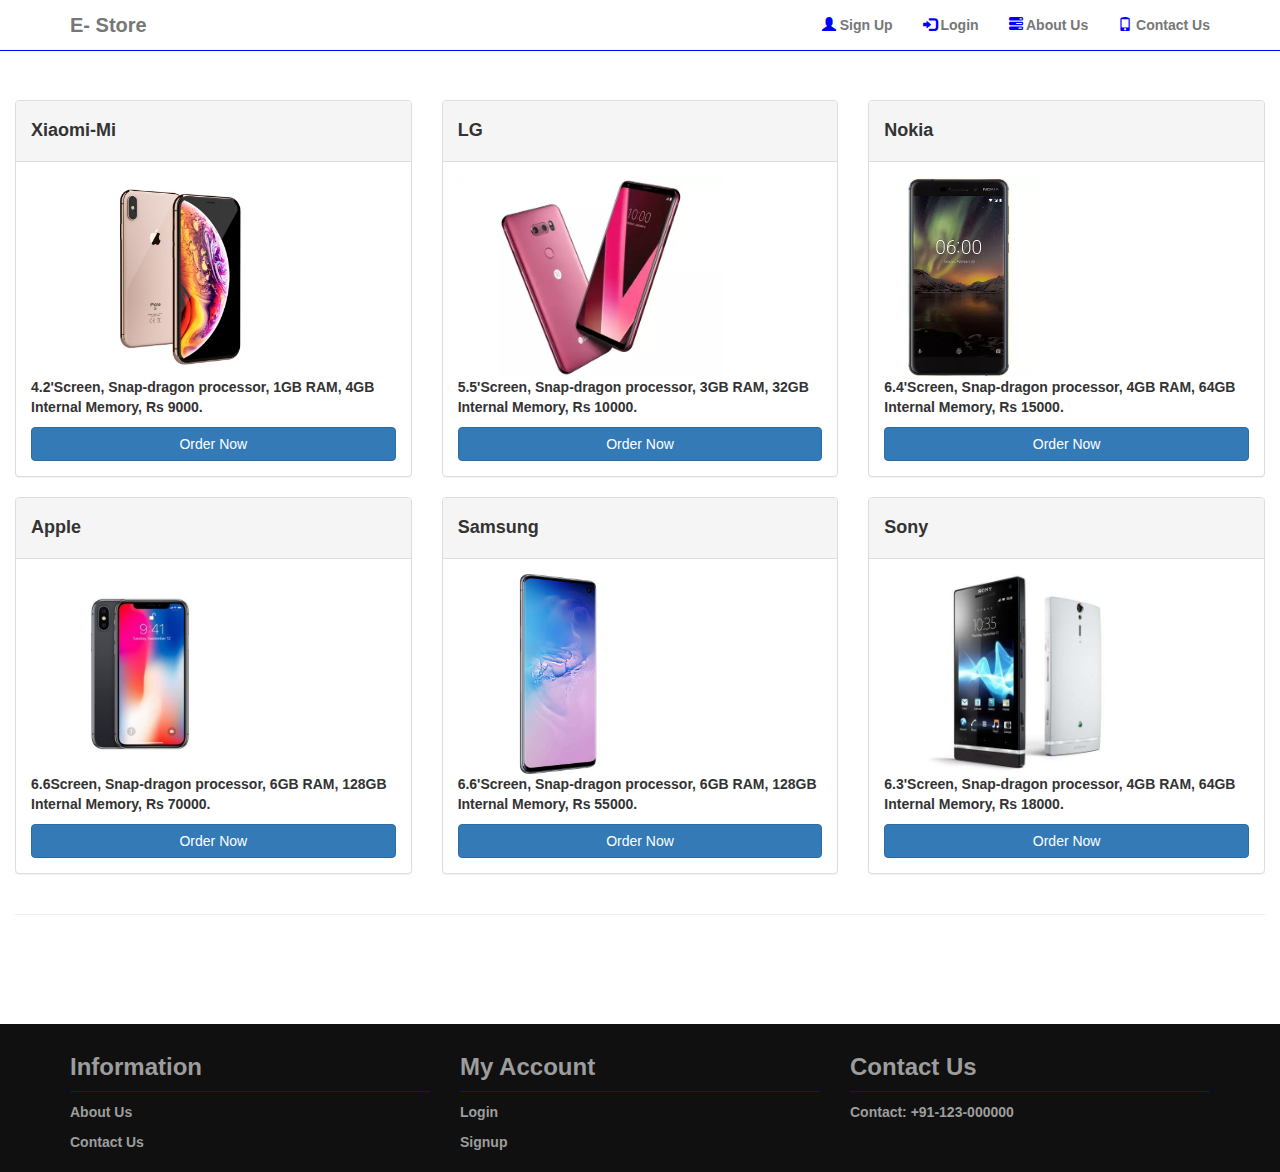
<file: index.html>
<!DOCTYPE html>
<html>
<head>
<title> Welcome | E - Store </title>
<meta charset="UTF-8">
<meta name="viewport" content="width=device-width,initial-scale=1">
<meta name="description" content="">
 <link rel="stylesheet" href="https://maxcdn.bootstrapcdn.com/bootstrap/3.4.0/css/bootstrap.min.css">
  <script src="js/jquery.min.js"></script>
  <script src="js/bootstrap.min.js"></script>
<link rel="stylesheet"  type="text/css" href="css/style.css">
</head>

<body style="margin-top:100px;">

<!--Modal Starts-->
 <div class="modal fade" id="myModal" tabindex="-1" role="dialog"     aria-labelledby="myModalLabel" aria-hidden="true">    
     <div class="modal-dialog">       
          <div class="modal-content">          
              <div class="modal-header">             
                  <button type="button" class="close"   data-dismiss="modal" aria-hidden="true">    &times;    </button>    
                       <h4 class="modal-title" id="myModalLabel">   LOGIN </h4>      
			  </div>         
                 <div class="modal-body">                  
                     <h6> Don't have an account? <a href="signup.html"> Register </a> <br> <br> 
                       <form>
		         <div class="form-group">
		          <input type="email" name="email" class="form-control" placeholder="Email" required>
                     </div>
		  
		             <div class="form-group">
		              <input type="password" name="password" class="form-control" placeholder="Password" required>
                     </div>
                    <a href="#"><button type="button" class="btn btn-primary">    Login </button> </a>
			          </form>
                       <br> 
                    <a href="#"> Forgot Password ? </a>
                  </div>
          </div><!-- /.modal-content --> 
      </div><!-- /.modal -->
</div>
<!--Modal Close-->

<nav class="navbar navbar-default navbar-fixed-top rj">
<div class="container">
<div class="navbar-header">

<button type="button" class="navbar-toggle" data-toggle="collapse" data-target="#myNavbar">
<span class="icon-bar"> </span>
<span class="icon-bar"> </span>
<span class="icon-bar"> </span>
</button>

<a href="index.html" class="navbar-brand"> E- Store </a>
</div>

<div class="collapse navbar-collapse" id="myNavbar">
<ul class="nav navbar-nav navbar-right">
<li> <a href="signup.html"><span class="glyphicon glyphicon-user orb"> </span> Sign Up </a> </li>
<li> <a href="#" data-toggle="modal" data-target="#myModal" class="orb1"> <span class="glyphicon glyphicon-log-in orb"> </span> Login </a> </li>
<li> <a href="about.html"> <span class="glyphicon glyphicon-tasks orb" > </span> About Us</a> </li>
<li> <a href="contact.html"> <span class="glyphicon glyphicon-phone orb"> </span> Contact Us </a> </li>
</ul>
</div>

</div>
</nav>


<div class="container-fluid" id="content">
<div class="row" id="mobile">
<div class="col-md-4 col-sm-6 home-feature" >
<div class="panel panel-default">
<div class="panel-heading">
<h4>Xiaomi-Mi</h4>
</div>
<div class="panel-body">
<img src="img/mobile.jpg" alt="this is an image" class="img-responsive rash1">
<div class="caption">
<p> 4.2'Screen, Snap-dragon processor, 1GB RAM, 4GB Internal Memory, Rs 9000.</p>
<a href="home.html"><button type="button" class="btn btn-primary btn-block"> Order Now </button></a>
</div>
</div>

</div>
</div>


<div class="col-md-4 col-sm-6 home-feature" >
<div class="panel panel-default">
<div class="panel-heading">
<h4>LG</h4>
</div>
<div class="panel-body">
<img src="img/mobile1.webp" class="img-responsive rash1">
<div class="caption">
<p> 5.5'Screen, Snap-dragon processor, 3GB RAM, 32GB Internal Memory, Rs 10000.</p>
<a href="home.html"><button type="button" class="btn btn-primary btn-block"> Order Now </button></a>
</div>
</div>

</div>
</div>


<div class="col-md-4 col-sm-6 home-feature">
<div class="panel panel-default">
<div class="panel-heading">
<h4>Nokia</h4>
</div>
<div class="panel-body">
<img src="img/mobile2.webp" class="img-responsive rash1">
<div class="caption">
<p> 6.4'Screen, Snap-dragon processor, 4GB RAM, 64GB Internal Memory, Rs 15000.</p>
<a href="home.html"><button type="button" class="btn btn-primary btn-block"> Order Now </button></a>
</div>
</div>

</div>

</div>


<div class="col-md-4 col-sm-6 home-feature" >
<div class="panel panel-default">
<div class="panel-heading">
<h4>Apple</h4>
</div>
<div class="panel-body">
<img src="img/mobile3.jpg" alt="this is an image" class="img-responsive rash1">
<div class="caption">
<p> 6.6Screen, Snap-dragon processor, 6GB RAM, 128GB Internal Memory, Rs 70000.</p>
<a href="home.html"><button type="button" class="btn btn-primary btn-block"> Order Now </button></a>
</div>
</div>

</div>
</div>


<div class="col-md-4 col-sm-6 home-feature">
<div class="panel panel-default">
<div class="panel-heading">
<h4>Samsung</h4>
</div>
<div class="panel-body">
<img src="img/mobile4.jpg" class="img-responsive rash1 ">
<div class="caption">
<p> 6.6'Screen, Snap-dragon processor, 6GB RAM, 128GB Internal Memory, Rs 55000.</p>
<a href="home.html"><button type="button" class="btn btn-primary btn-block"> Order Now </button></a>
</div>
</div>

</div>
</div>


<div class=" col-md-4 col-sm-6 home-feature">
<div class="panel panel-default">
<div class="panel-heading">
<h4>Sony</h4>
</div>
<div class="panel-body">
<img src="img/mobile5.jpg" class="img-responsive rash1 ">
<div class="caption">
<p> 6.3'Screen, Snap-dragon processor, 4GB RAM, 64GB Internal Memory, Rs 18000.</p>
<a href="home.html"><button type="button" class="btn btn-primary btn-block"> Order Now </button></a>
</div>
</div>

</div>
</div>
</div>


<hr>
</div>

<footer>
<div class="container">
  <div class="row">
  <div class="col-xs-4">
  <h3> Information </h3>
  
  
  <p><a href="about.html" class="text-color"> About Us </a><p>
  <p><a href="contact.html" class="text-color">Contact Us </a></p>
  </div>
  
   <div class="col-xs-4">
  <h3>My Account</h3>
  
  <p><a href="#" class="text-color"> Login </a></p>
  <p><a href="signup.html" class="text-color"> Signup </a></p>
  </div>
  
   <div class="col-xs-4">
  <h3>Contact Us</h3>
  
  <p> Contact: +91-123-000000</p>
  </div>
  
  </div>
  </div>
</footer>





</body>
</html>
</file>
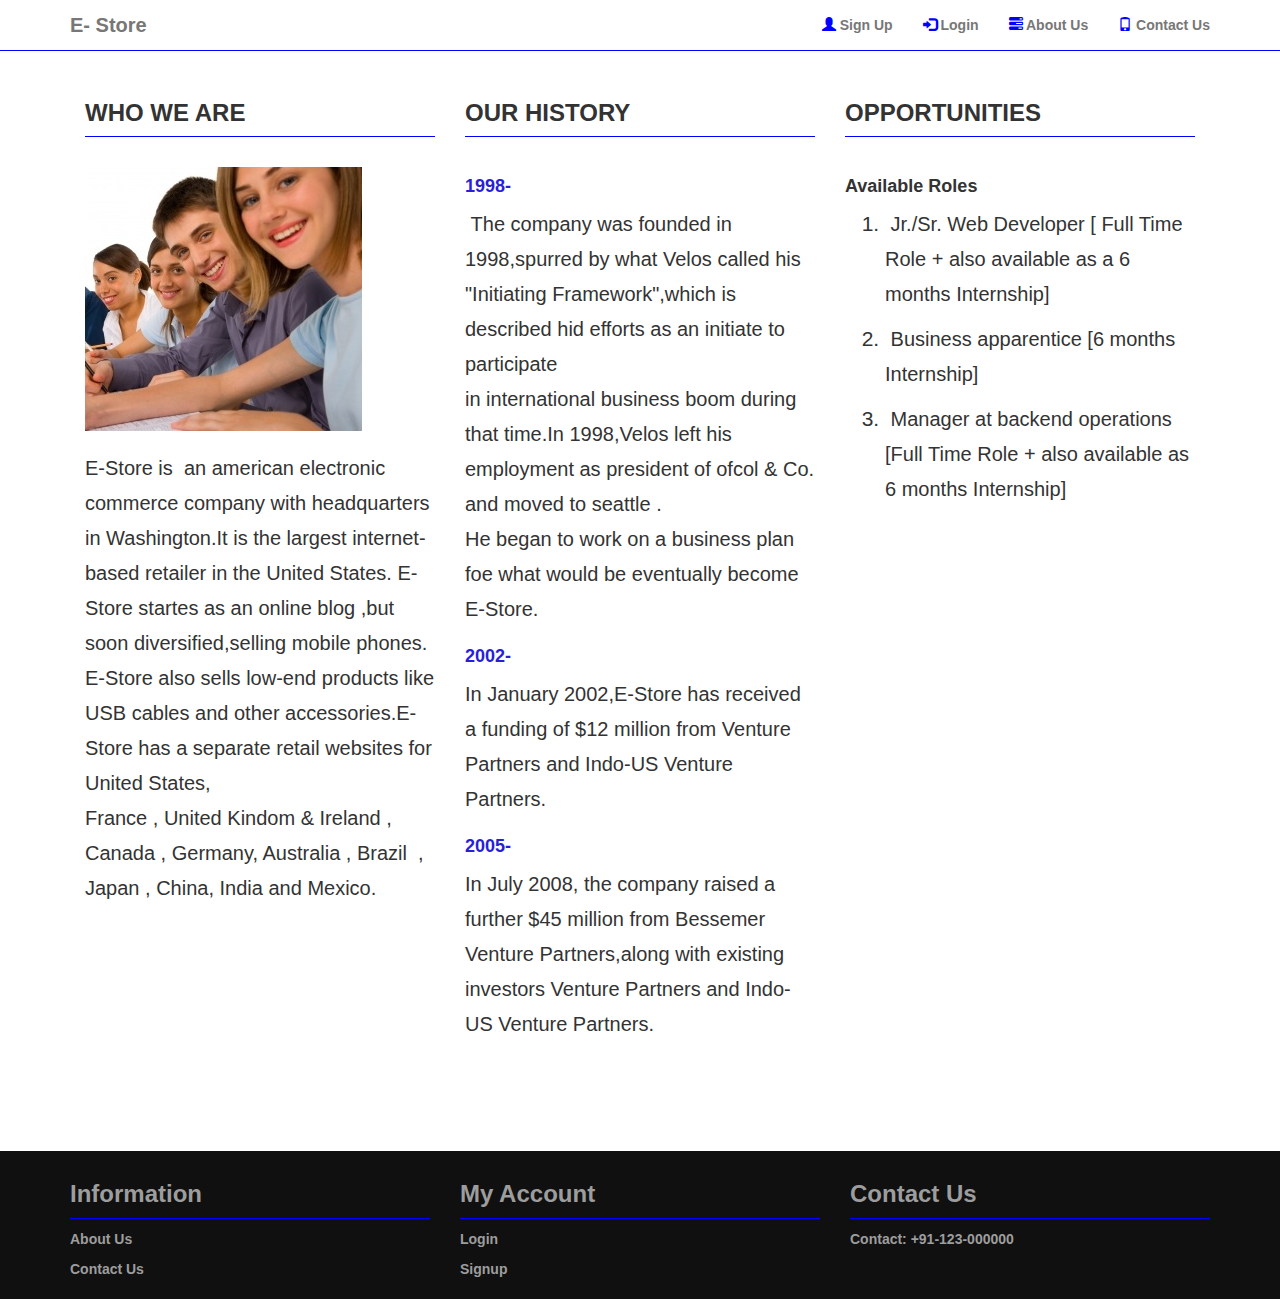
<file: about.html>
<!DOCTYPE html>
<html>
<head>
<title> AboutUs | E - Store </title>
<meta charset="UTF-8">
<meta name="viewport" content="width=device-width,initial-scale=1">
<meta name="description" content="">
<meta name="author" content="">

 <link rel="stylesheet" href="https://maxcdn.bootstrapcdn.com/bootstrap/3.4.0/css/bootstrap.min.css">
  <script src="js/jquery.min.js"></script>
  <script src="js/bootstrap.min.js"></script>
<link rel="stylesheet"  type="text/css" href="css/style.css">
</head>

<body style="padding-top:80px;">

<!--Modal Starts-->
 <div class="modal fade" id="myModal" tabindex="-1" role="dialog"     aria-labelledby="myModalLabel" aria-hidden="true">    
     <div class="modal-dialog">       
          <div class="modal-content">          
              <div class="modal-header">             
                  <button type="button" class="close"   data-dismiss="modal" aria-hidden="true">    &times;    </button>    
                       <h4 class="modal-title" id="myModalLabel">   LOGIN </h4>      
			  </div>         
                 <div class="modal-body">                  
                     <h6> Don't have an account? <a href="signup.html"> Register </a> <br> <br> 
                       <form>
		         <div class="form-group">
		          <input type="email" name="email" class="form-control" placeholder="Email" required>
                     </div>
		  
		             <div class="form-group">
		              <input type="password" name="password" class="form-control" placeholder="Password" required>
                     </div>
                    <a href="#"><button type="button" class="btn btn-primary">    Login </button> </a>
			          </form>
                       <br> 
                    <a href="#"> Forgot Password ? </a>
                  </div>
          </div><!-- /.modal-content --> 
      </div><!-- /.modal -->
</div>
<!--Modal Close-->

<nav class="navbar navbar-default navbar-fixed-top rj">
<div class="container">
<div class="navbar-header">

<button type="button" class="navbar-toggle" data-toggle="collapse" data-target="#myNavbar">
<span class="icon-bar"> </span>
<span class="icon-bar"> </span>
<span class="icon-bar"> </span>
</button>

<a href="index.html" class="navbar-brand"> E- Store </a>
</div>

<div class="collapse navbar-collapse" id="myNavbar">
<ul class="nav navbar-nav navbar-right">
<li> <a href="signup.html"><span class="glyphicon glyphicon-user orb"> </span> Sign Up </a> </li>
<li> <a href="#" data-toggle="modal" data-target="#myModal"> <span class="glyphicon glyphicon-log-in orb"> </span> Login </a> </li>
<li> <a href="about.html"> <span class="glyphicon glyphicon-tasks orb"> </span> About Us</a> </li>
<li> <a href="contact.html"> <span class="glyphicon glyphicon-phone orb"> </span> Contact Us </a> </li>
</ul>
</div>

</div>
</nav>
<div id="content" class="container-fluid">
<div class="row">
<div class="container">

<div class="col-md-4 col-sm-12">
<div class="caption">
<h3> WHO WE ARE </h3>
<br>
<img src="img/about-img.jpg" class="img-responsive">
<br>
<p class="lead rash3 rash10">E-Store is  an american electronic commerce company with headquarters in Washington.It is the largest internet-based retailer in the United States. E-Store startes as an online blog ,but soon diversified,selling mobile phones.
E-Store also sells low-end products like USB cables and other accessories.E-Store has a separate retail websites for United States,
France , United Kindom & Ireland , Canada , Germany, Australia , Brazil  , Japan , China, India and Mexico. </p>
</div>
</div> 

<div class="col-md-4 col-sm-12">
<div class="caption">
<h3> OUR HISTORY </h3>
<br>
<h4 class="rash4"> 1998- </h4>
<p class="lead rash3 rash10"> The company was founded in 1998,spurred by what Velos called his "Initiating Framework",which is described hid efforts as an initiate to participate 
in international business boom during that time.In 1998,Velos left his employment as president of ofcol & Co. and moved to seattle .
He began to work on a business plan foe what would be eventually become E-Store.
</p>
<h4 class="rash4"> 2002- </h4>
<p class="lead rash10">
In January 2002,E-Store has received a funding of $12 million from Venture Partners and Indo-US Venture Partners. </p>
</p>
<h4 class="rash4"> 2005- </h4>
<p class="lead rash10">
In July 2008, the company raised a further $45 million from Bessemer Venture Partners,along with existing investors Venture Partners
and Indo-US Venture Partners.

</p>
</div>
</div>


<div class="col-md-4 col-sm-12">
<div class="caption">
<h3> OPPORTUNITIES </h3>
<br>

<h4><b> Available Roles </b></h4>
<ol class="number lead ">

<li>  <p class="rash3 rash10"> Jr./Sr. Web Developer [ Full Time Role + also available as a 6 months Internship] </p> </li>
<li> <p class="rash3 rash10"> Business apparentice [6 months Internship]</p></li>
<li> <p class="rash3 rash10"> Manager at backend operations [Full Time Role + also available as 6 months Internship]</p> </li>
</ul>

</div>
</div>




</div>
</div>
</div>

<footer>
<div class="container">
  <div class="row">
  <div class="col-xs-4">
  <h3>Information</h3>
  
  <p><a href="about.html" class="text-color"> About Us </a><p>
  <p><a href="contact.html" class="text-color">Contact Us </a></p>
  </div>
  
   <div class="col-xs-4">
  <h3>My Account</h3>
  
  <a href="#" class="text-color"> <p>Login </p></a>
  <p><a href="signup.html" class="text-color">Signup </a></p>
  </div>
  
   <div class="col-xs-4">
  <h3>Contact Us</h3>
  
  <p> Contact: +91-123-000000</p>
  </div>
  
  </div>
  </div>
</footer>



</body>
</html>
</file>
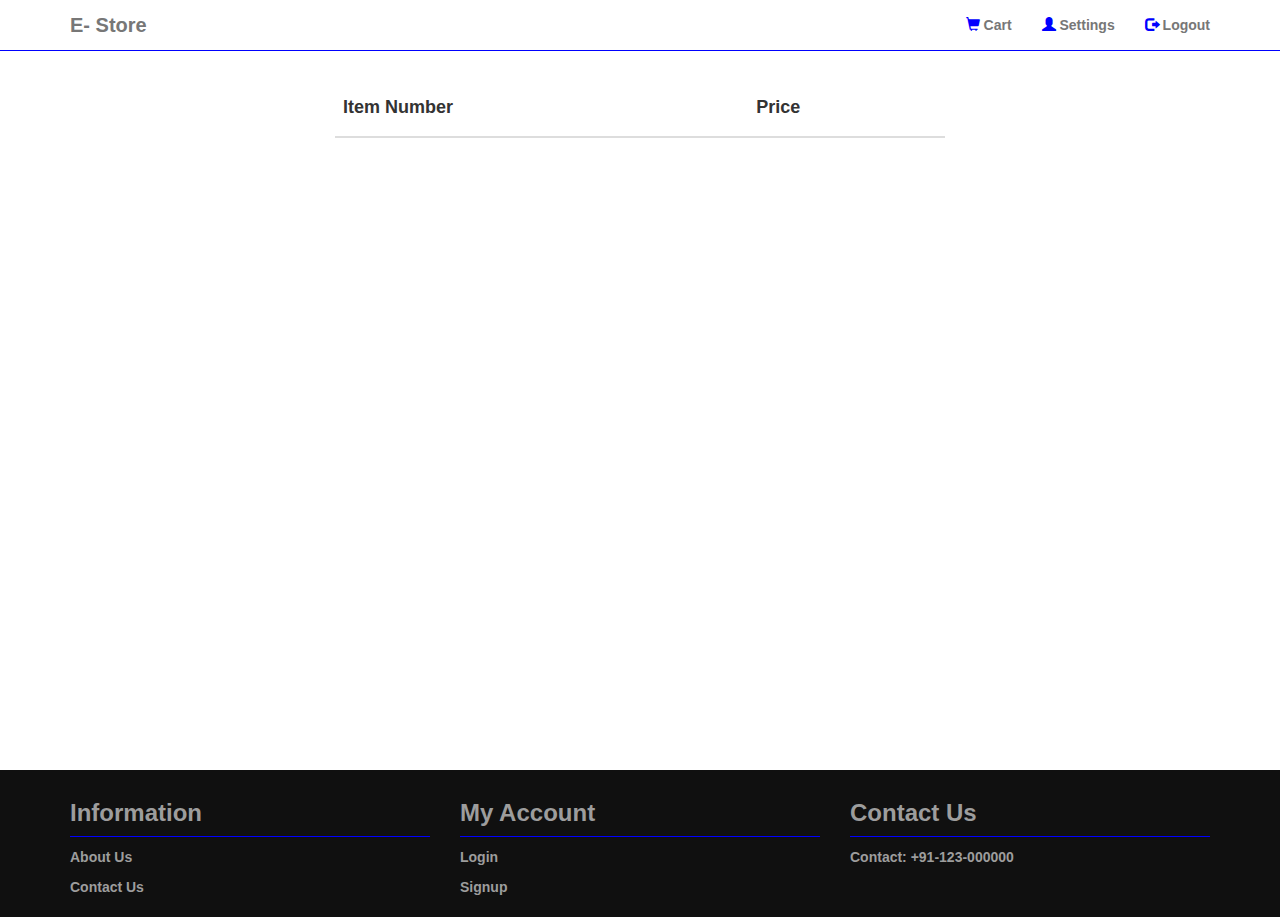
<file: cart.html>
<!DOCTYPE html>
<html>
<head>
<title> Cart | E - Store </title>
<meta charset="UTF-8">
<meta name="viewport" content="width=device-width,initial-scale=1">
<meta name="description" content="">
<meta name="author" content="">

<link rel="stylesheet" href="http://maxcdn.bootstrapcdn.com/bootstrap/3.4.0/css/bootstrap.min.css" type="text/css">
<script src="js/jquery.min.js"></script>
  <script src="js/bootstrap.min.js"></script>
<link rel="stylesheet"  type="text/css" href="css/style.css">
</head>

<body style="padding-top:80px;">

<nav class="navbar navbar-default navbar-fixed-top rj">
<div class="container">
<div class="navbar-header">

<button type="button" class="navbar-toggle" data-toggle="collapse" data-target="#myNavbar">
<span class="icon-bar"> </span>
<span class="icon-bar"> </span>
<span class="icon-bar"> </span>
</button>

<a href="home.html" class="navbar-brand"> E- Store </a>
</div>

<div class="collapse navbar-collapse" id="myNavbar">
<ul class="nav navbar-nav navbar-right">
<li> <a href="cart.html"><span class="glyphicon glyphicon-shopping-cart orb"> </span> Cart </a> </li>
<li> <a href="settings.html"> <span class="glyphicon glyphicon-user orb"> </span> Settings</a> </li>
<li> <a href="index.html"> <span class="glyphicon glyphicon-log-out orb"> </span> Logout</a> </li>
</ul>
</div>

</div>
</nav>
<div id="content" class="container-fluid">


<div class="row">
<div class="col-md-6 col-md-offset-3">

<table class="table table-striped ">
<thead>
<tr> 
<th> <h4>Item Number </h4> </th>
<th> <h4>Price </h4></th>
</tr>
</thead>
<tbody>


</tbody>
</table>
</table>
</div>
</div>


</div>



<footer>
<div class="container">
  <div class="row">
  <div class="col-xs-4">
  <h3>Information</h3>
  
  <p><a href="about.html" class="text-color"> About Us </a><p>
  <p><a href="contact.html" class="text-color">Contact Us </a></p>
  </div>
  
   <div class="col-xs-4">
  <h3>My Account</h3>
  
  <a href="#" class="text-color"> <p>Login </p></a>
  <p><a href="signup.html" class="text-color">Signup </a></p>
  </div>
  
   <div class="col-xs-4">
  <h3>Contact Us</h3>
  
  <p> Contact: +91-123-000000</p>
  </div>
  
  </div>
  </div>
</footer>





</body>
</html>
</file>
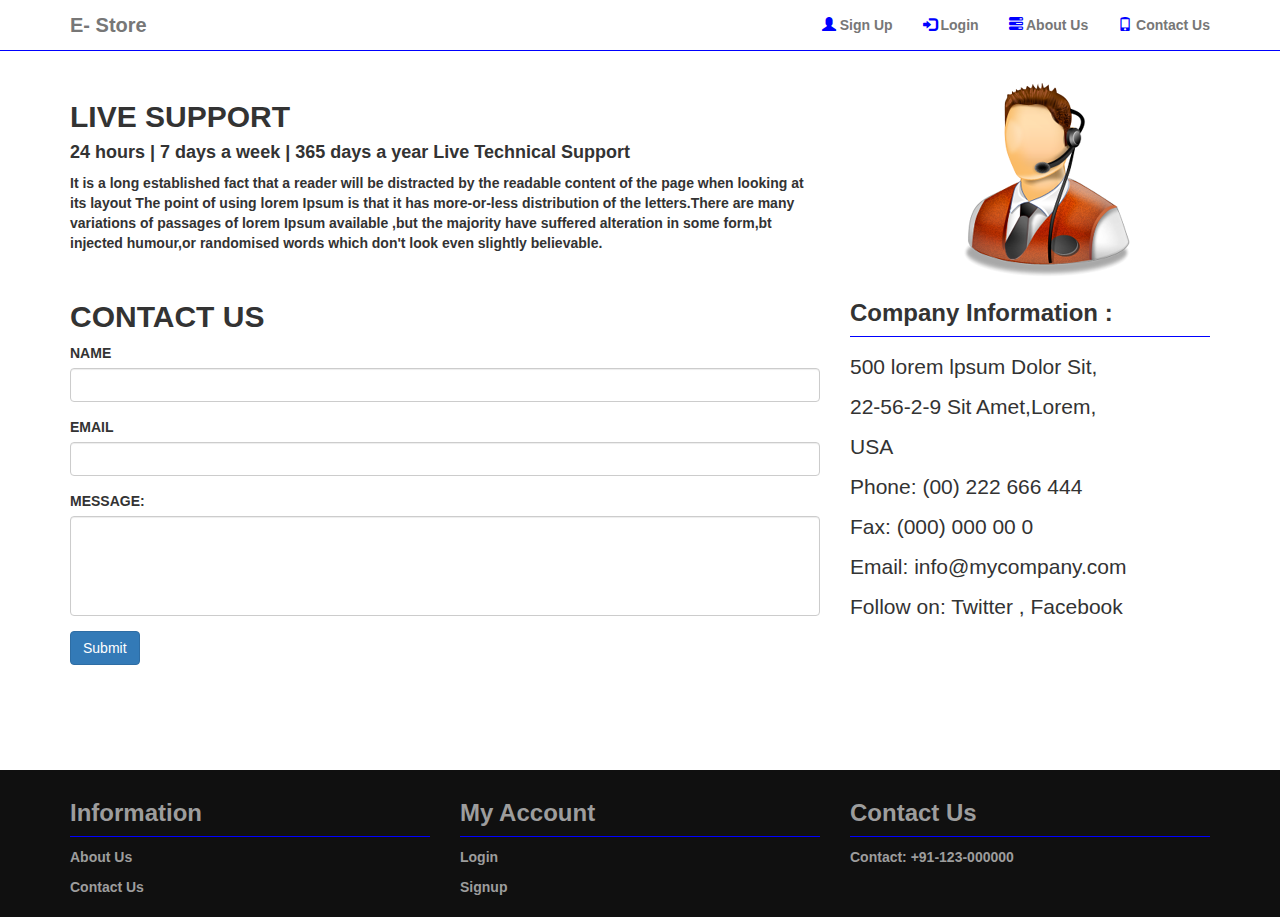
<file: contact.html>
<!DOCTYPE html>
<html>
<head>
<title> Welcome | E - Store </title>
<meta charset="UTF-8">
<meta name="viewport" content="width=device-width,initial-scale=1">
<meta name="description" content="">
<meta name="author" content="">


 <link rel="stylesheet" href="https://maxcdn.bootstrapcdn.com/bootstrap/3.4.0/css/bootstrap.min.css">
   <script src="js/jquery.min.js"></script>
  <script src="js/bootstrap.min.js"></script>
<link rel="stylesheet"  type="text/css" href="css/style.css">
</head>

<body style="padding-top:80px;">

<!--Modal Starts-->
 <div class="modal fade" id="myModal" tabindex="-1" role="dialog"     aria-labelledby="myModalLabel" aria-hidden="true">    
     <div class="modal-dialog">       
          <div class="modal-content">          
              <div class="modal-header">             
                  <button type="button" class="close"   data-dismiss="modal" aria-hidden="true">    &times;    </button>    
                       <h4 class="modal-title" id="myModalLabel">   LOGIN </h4>      
			  </div>         
                 <div class="modal-body">                  
                     <h6> Don't have an account? <a href="signup.html"> Register </a> <br> <br> 
                       <form>
		         <div class="form-group">
		          <input type="email" name="email" class="form-control" placeholder="Email" required>
                     </div>
		  
		             <div class="form-group">
		              <input type="password" name="password" class="form-control" placeholder="Password" required>
                     </div>
                    <a href="#"><button type="button" class="btn btn-primary">    Login </button> </a>
			          </form>
                       <br> 
                    <a href="#"> Forgot Password ? </a>
                  </div>
          </div><!-- /.modal-content --> 
      </div><!-- /.modal -->
</div>
<!--Modal Close-->

<!--Navbar Starts-->
<nav class="navbar navbar-default navbar-fixed-top rj">
<div class="container">
<div class="navbar-header">

<button type="button" class="navbar-toggle" data-toggle="collapse" data-target="#myNavbar">
<span class="icon-bar"> </span>
<span class="icon-bar"> </span>
<span class="icon-bar"> </span>
</button>

<a href="index.html" class="navbar-brand"> E- Store </a>
</div>

<div class="collapse navbar-collapse" id="myNavbar">
<ul class="nav navbar-nav navbar-right">
<li> <a href="signup.html"><span class="glyphicon glyphicon-user orb"> </span> Sign Up </a> </li>
<li> <a href="#" data-toggle="modal" data-target="#myModal"> <span class="glyphicon glyphicon-log-in orb"> </span> Login </a> </li>
<li> <a href="about.html"> <span class="glyphicon glyphicon-tasks orb"> </span> About Us</a> </li>
<li> <a href="contact.html"> <span class="glyphicon glyphicon-phone orb"> </span> Contact Us </a> </li>
</ul>
</div>

</div>
</nav>
<div id="content" class="container-fluid">

<div class="container">

<div class="row">
<div class=" col-sm-8 col-xs-12">
<div class="caption rash5">
<h2 class="rash7"> LIVE SUPPORT </h2>
<h4 class="rash6"> 24 hours | 7 days a week | 365 days a year Live Technical Support </h4>


<p> It is a long established fact that a reader will be distracted by the readable content of the page when looking at its layout 
The point of using lorem Ipsum is that it has more-or-less distribution of the letters.There are many variations of passages of lorem Ipsum 
available ,but the majority have suffered alteration in some form,bt injected humour,or randomised words which don't look even slightly
believable.
</p>
</div>
</div>


<div class="  col-sm-3 col-sm-offset-1 col-xs-12" >
<img src="img/contact.png" class="img-responsive">
</div>

</div>

<div class="row">
<div class="col-lg-8" >
<form>
<h2> CONTACT US </h2>

<div class="form-group">
<label id="name"> NAME </label> 
<input type="text" name="name" class="form-control">
</div>

<div class="form-group">
<label id="email"> EMAIL </label> 
<input type="email" name="email" class="form-control" >
</div>

<div class="form-group">
<label id="message"> MESSAGE: </label> 
<input type="textarea" name="message" class="form-control rash8">
</div>

<button type="button" class="btn btn-primary"> Submit </button>
</form>
</div>

<div class="col-lg-4 ">
<address class=" lead rash9"> <h3> Company Information : </h3>
500 lorem lpsum Dolor Sit, <br>
22-56-2-9 Sit Amet,Lorem, <br>
USA <br>
Phone: (00) 222 666 444 <br>
Fax:   (000) 000 00 0 <br>
Email: info@mycompany.com  <br>
Follow on: Twitter , Facebook
</address>


</div>

</div>



</div>
</div>




<footer>
<div class="container">
  <div class="row">
  <div class="col-xs-4">
  <h3>Information</h3>
  
  <p><a href="about.html" class="text-color"> About Us </a><p>
  <p><a href="contact.html" class="text-color">Contact Us </a></p>
  </div>
  
   <div class="col-xs-4">
  <h3>My Account</h3>
  
  <a href="#" class="text-color"> <p>Login </p></a>
  <p><a href="signup.html" class="text-color">Signup </a></p>
  </div>
  
   <div class="col-xs-4">
  <h3>Contact Us</h3>
  
  <p> Contact: +91-123-000000</p>
  </div>
  
  </div>
  </div>
</footer>





</body>
</html>
</file>
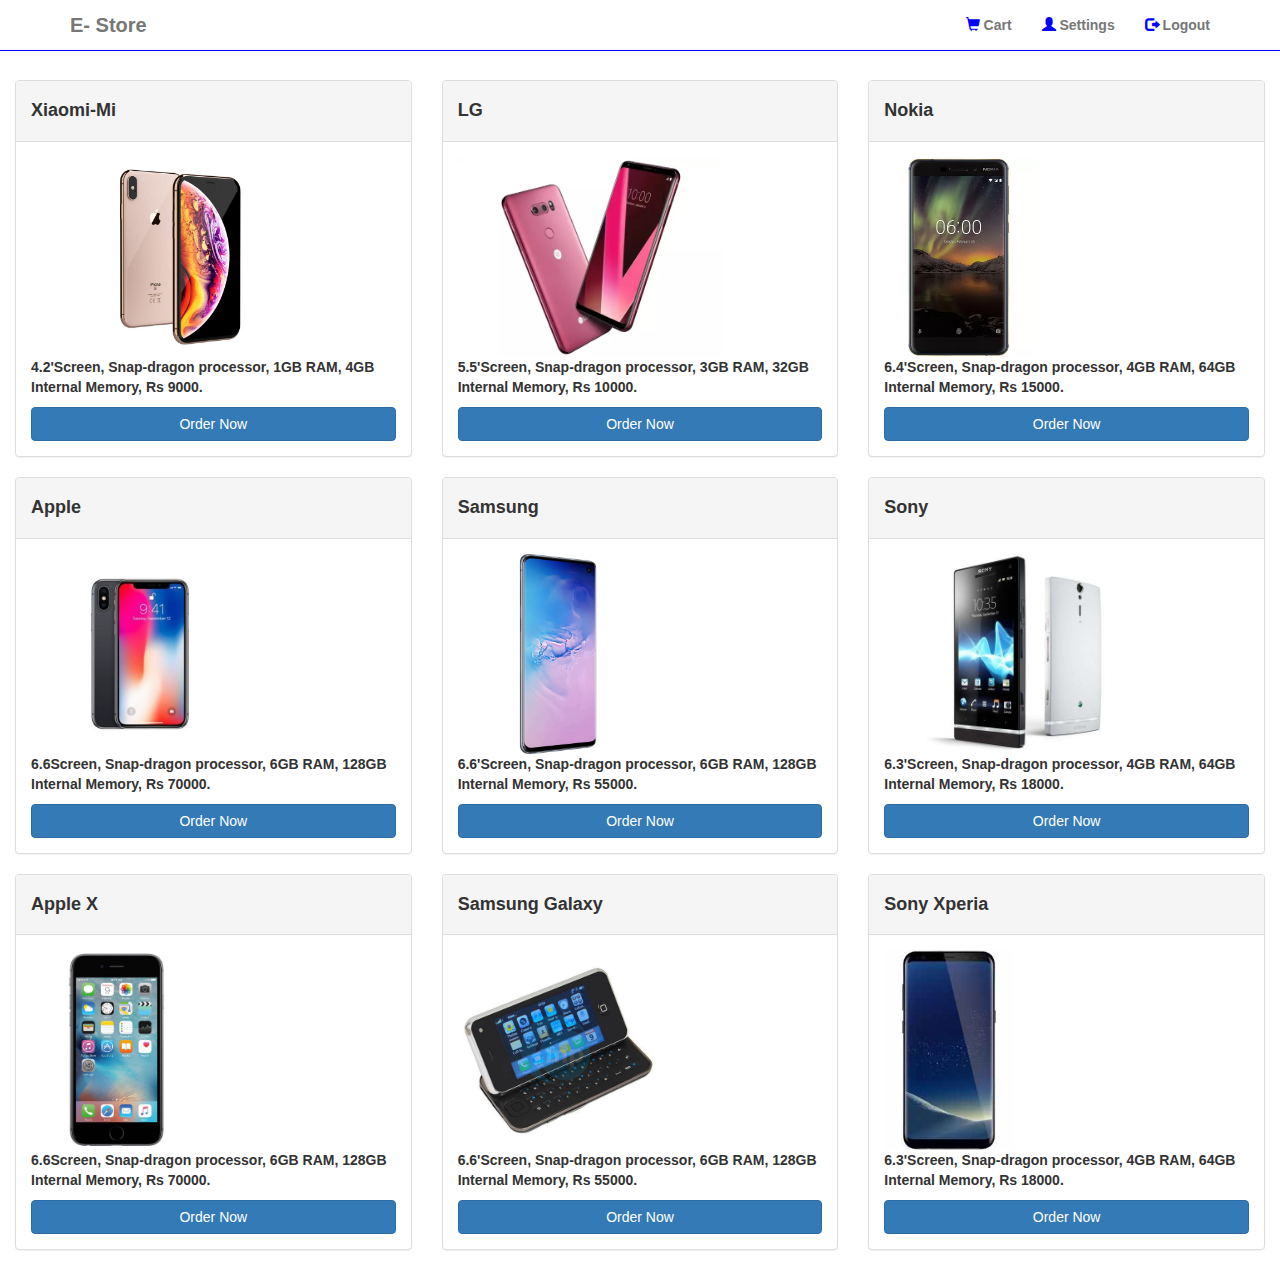
<file: home.html>
<!DOCTYPE html>
<html>
<head>
<title> Home | E - Store </title>
<meta charset="UTF-8">
<meta name="viewport" content="width=device-width,initial-scale=1">
<meta name="description" content="">
<meta name="author" content="">

<link rel="stylesheet" href="http://maxcdn.bootstrapcdn.com/bootstrap/3.4.0/css/bootstrap.min.css" type="text/css">
<script src="js/jquery.min.js"></script>
  <script src="js/bootstrap.min.js"></script>

<link rel="stylesheet"  type="text/css" href="css/style.css">
</head>

<body style="padding-top:80px;">

<nav class="navbar navbar-default navbar-fixed-top rj">
<div class="container">
<div class="navbar-header">

<button type="button" class="navbar-toggle" data-toggle="collapse" data-target="#myNavbar">
<span class="icon-bar"> </span>
<span class="icon-bar"> </span>
<span class="icon-bar"> </span>
</button>

<a href="home.html" class="navbar-brand"> E- Store </a>
</div>

<div class="collapse navbar-collapse" id="myNavbar">
<ul class="nav navbar-nav navbar-right">
<li> <a href="cart.html"><span class="glyphicon glyphicon-shopping-cart orb"> </span> Cart </a> </li>
<li> <a href="settings.html"> <span class="glyphicon glyphicon-user  orb"> </span> Settings</a> </li>
<li> <a href="index.html"> <span class="glyphicon glyphicon-log-out orb"> </span> Logout</a> </li>
</ul>
</div>

</div>
</nav>
<div id="content" class="container-fluid">


<div class="row" id="mobile">
<div class="col-md-4 col-sm-6" >
<div class="panel panel-default">
<div class="panel-heading">
<h4>Xiaomi-Mi</h4>
</div>
<div class="panel-body">
<img src="img/mobile.jpg" alt="this is an image" class="img-responsive rash1">
<div class="caption">
<p> 4.2'Screen, Snap-dragon processor, 1GB RAM, 4GB Internal Memory, Rs 9000.</p>
<button type="button" class="btn btn-primary btn-block"> Order Now </button>
</div>
</div>

</div>
</div>


<div class="col-md-4 col-sm-6" >
<div class="panel panel-default">
<div class="panel-heading">
<h4>LG</h4>
</div>
<div class="panel-body">
<img src="img/mobile1.webp" class="img-responsive rash1 ">
<div class="caption">
<p> 5.5'Screen, Snap-dragon processor, 3GB RAM, 32GB Internal Memory, Rs 10000.</p>
<button type="button" class="btn btn-primary btn-block"> Order Now </button>
</div>
</div>

</div>
</div>


<div class="col-md-4 col-sm-6">
<div class="panel panel-default">
<div class="panel-heading">
<h4>Nokia</h4>
</div>
<div class="panel-body">
<img src="img/mobile2.webp" class="img-responsive rash1 ">
<div class="caption">
<p> 6.4'Screen, Snap-dragon processor, 4GB RAM, 64GB Internal Memory, Rs 15000.</p>
<button type="button" class="btn btn-primary btn-block"> Order Now </button>
</div>
</div>

</div>
</div>

<div class="col-md-4 col-sm-6" >
<div class="panel panel-default">
<div class="panel-heading">
<h4>Apple</h4>
</div>
<div class="panel-body">
<img src="img/mobile3.jpg" alt="this is an image" class="img-responsive rash1 ">
<div class="caption">
<p> 6.6Screen, Snap-dragon processor, 6GB RAM, 128GB Internal Memory, Rs 70000.</p>
<button type="button" class="btn btn-primary btn-block"> Order Now </button>
</div>
</div>

</div>
</div>

<div class="col-md-4 col-sm-6">
<div class="panel panel-default">
<div class="panel-heading">
<h4>Samsung</h4>
</div>
<div class="panel-body">
<img src="img/mobile4.jpg" class="img-responsive rash1 ">
<div class="caption">
<p> 6.6'Screen, Snap-dragon processor, 6GB RAM, 128GB Internal Memory, Rs 55000.</p>
<button type="button" class="btn btn-primary btn-block"> Order Now </button>
</div>
</div>

</div>
</div>


<div class=" col-md-4 col-sm-6">
<div class="panel panel-default">
<div class="panel-heading">
<h4>Sony</h4>
</div>
<div class="panel-body">
<img src="img/mobile5.jpg" class="img-responsive rash1 ">
<div class="caption">
<p> 6.3'Screen, Snap-dragon processor, 4GB RAM, 64GB Internal Memory, Rs 18000.</p>
<button type="button" class="btn btn-primary btn-block"> Order Now </button>
</div>
</div>

</div>

</div>






<div class="col-md-4 col-sm-6" >
<div class="panel panel-default">
<div class="panel-heading">
<h4>Apple X</h4>
</div>
<div class="panel-body">
<img src="img/apple.jpg" alt="this is an image" class="img-responsive rash1 ">
<div class="caption">
<p> 6.6Screen, Snap-dragon processor, 6GB RAM, 128GB Internal Memory, Rs 70000.</p>
<button type="button" class="btn btn-primary btn-block"> Order Now </button>
</div>
</div>

</div>
</div>

<div class="col-md-4 col-sm-6">
<div class="panel panel-default">
<div class="panel-heading">
<h4>Samsung Galaxy</h4>
</div>
<div class="panel-body">
<img src="img/tab.jpg" class="img-responsive rash1 ">
<div class="caption">
<p> 6.6'Screen, Snap-dragon processor, 6GB RAM, 128GB Internal Memory, Rs 55000.</p>
<button type="button" class="btn btn-primary btn-block"> Order Now </button>
</div>
</div>

</div>
</div>


<div class=" col-md-4 col-sm-6">
<div class="panel panel-default">
<div class="panel-heading">
<h4>Sony Xperia</h4>
</div>
<div class="panel-body">
<img src="img/mobile2.jpg" class="img-responsive rash1 ">
<div class="caption">
<p> 6.3'Screen, Snap-dragon processor, 4GB RAM, 64GB Internal Memory, Rs 18000.</p>
<button type="button" class="btn btn-primary btn-block"> Order Now </button>
</div>
</div>

</div>
</div>
</div>







</div>





</body>
</html>
</file>
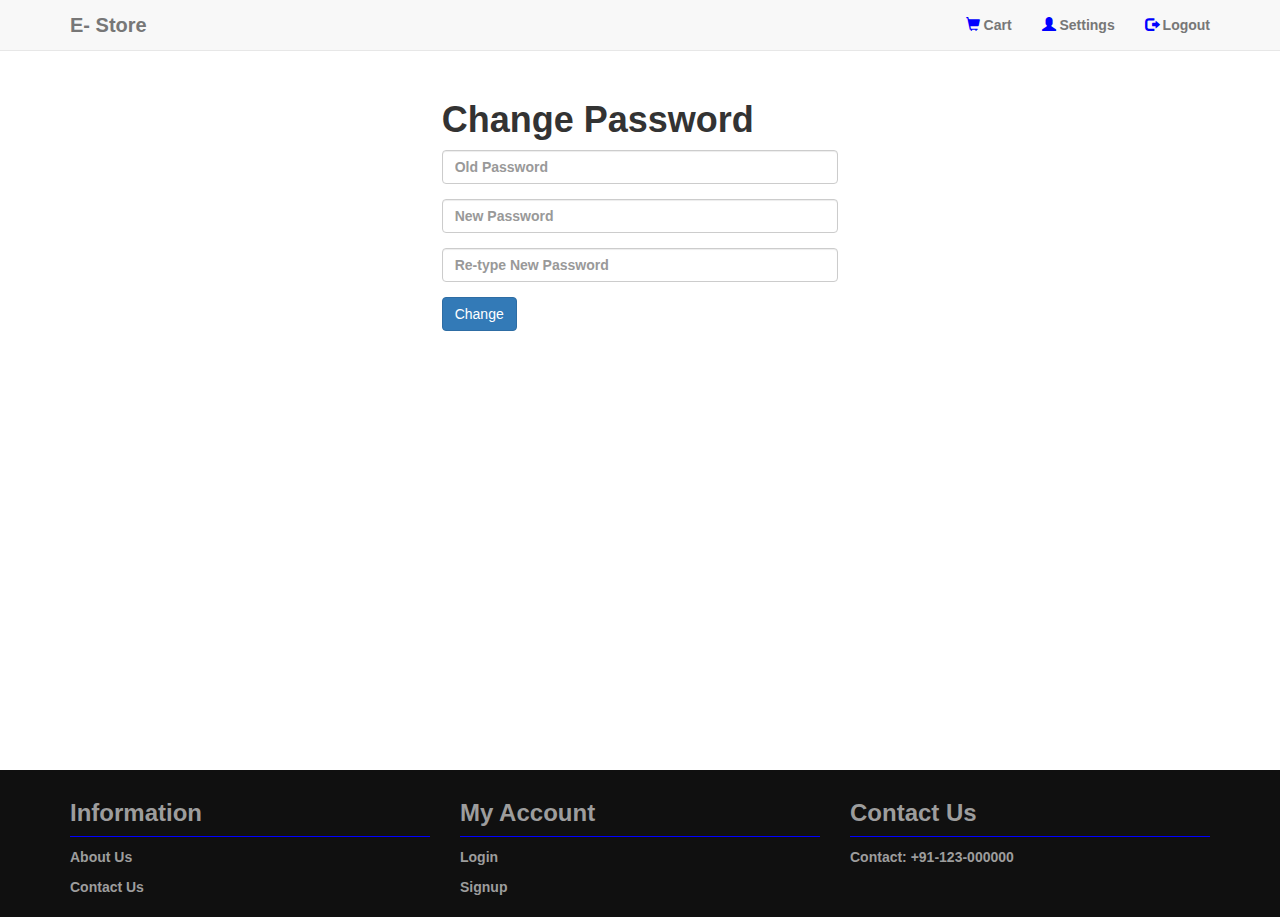
<file: settings.html>
<!DOCTYPE html>
<html>
<head>
<title> Settings | E - Store </title>
<meta charset="UTF-8">
<meta name="viewport" content="width=device-width,initial-scale=1">
<meta name="description" content="">
<meta name="author" content="">

<link rel="stylesheet" href="http://maxcdn.bootstrapcdn.com/bootstrap/3.4.0/css/bootstrap.min.css" type="text/css">
<script src="js/jquery.min.js"></script>
  <script src="js/bootstrap.min.js"></script>
<link rel="stylesheet"  type="text/css" href="css/style.css">
</head>

<body style="padding-top:80px;">

<nav class="navbar navbar-default navbar-fixed-top">
<div class="container">
<div class="navbar-header">

<button type="button" class="navbar-toggle" data-toggle="collapse" data-target="#myNavbar">
<span class="icon-bar"> </span>
<span class="icon-bar"> </span>
<span class="icon-bar"> </span>
</button>

<a href="home.html" class="navbar-brand"> E- Store </a>
</div>

<div class="collapse navbar-collapse" id="myNavbar">
<ul class="nav navbar-nav navbar-right">
<li> <a href="cart.html"><span class="glyphicon glyphicon-shopping-cart orb"> </span> Cart </a> </li>
<li> <a href="settings.html"> <span class="glyphicon glyphicon-user orb"> </span> Settings</a> </li>
<li> <a href="index.html"> <span class="glyphicon glyphicon-log-out orb"> </span> Logout</a> </li>
</ul>
</div>

</div>
</nav>
<div id="content" class="container-fluid">

<div class="row">
<div class="col-lg-4 col-lg-offset-4">
<h1> Change Password </h1>
<form>
<div class="form-group">
<input type="password" name="old-password" placeholder="Old Password" class="form-control" required>
</div>

<div class="form-group">
<input type="password" name="new-password" placeholder="New Password" class="form-control" required>
</div>



<div class="form-group">
<input type="password" name="new-password" placeholder="Re-type New Password" class="form-control" required>
</div>

<a href="#" type="button" class="btn btn-primary"> Change </a>
</form>
</div>
</div>



</div>



<footer>
<div class="container">
  <div class="row">
  <div class="col-xs-4">
  <h3>Information</h3>
  
  <p><a href="about.html" class="text-color"> About Us </a><p>
  <p><a href="contact.html" class="text-color">Contact Us </a></p>
  </div>
  
   <div class="col-xs-4">
  <h3>My Account</h3>
  
  <a href="#" class="text-color"> <p>Login </p></a>
  <p><a href="signup.html" class="text-color">Signup </a></p>
  </div>
  
   <div class="col-xs-4">
  <h3>Contact Us</h3>
  
  <p> Contact: +91-123-000000</p>
  </div>
  
  </div>
  </div>
</footer>





</body>
</html>
</file>
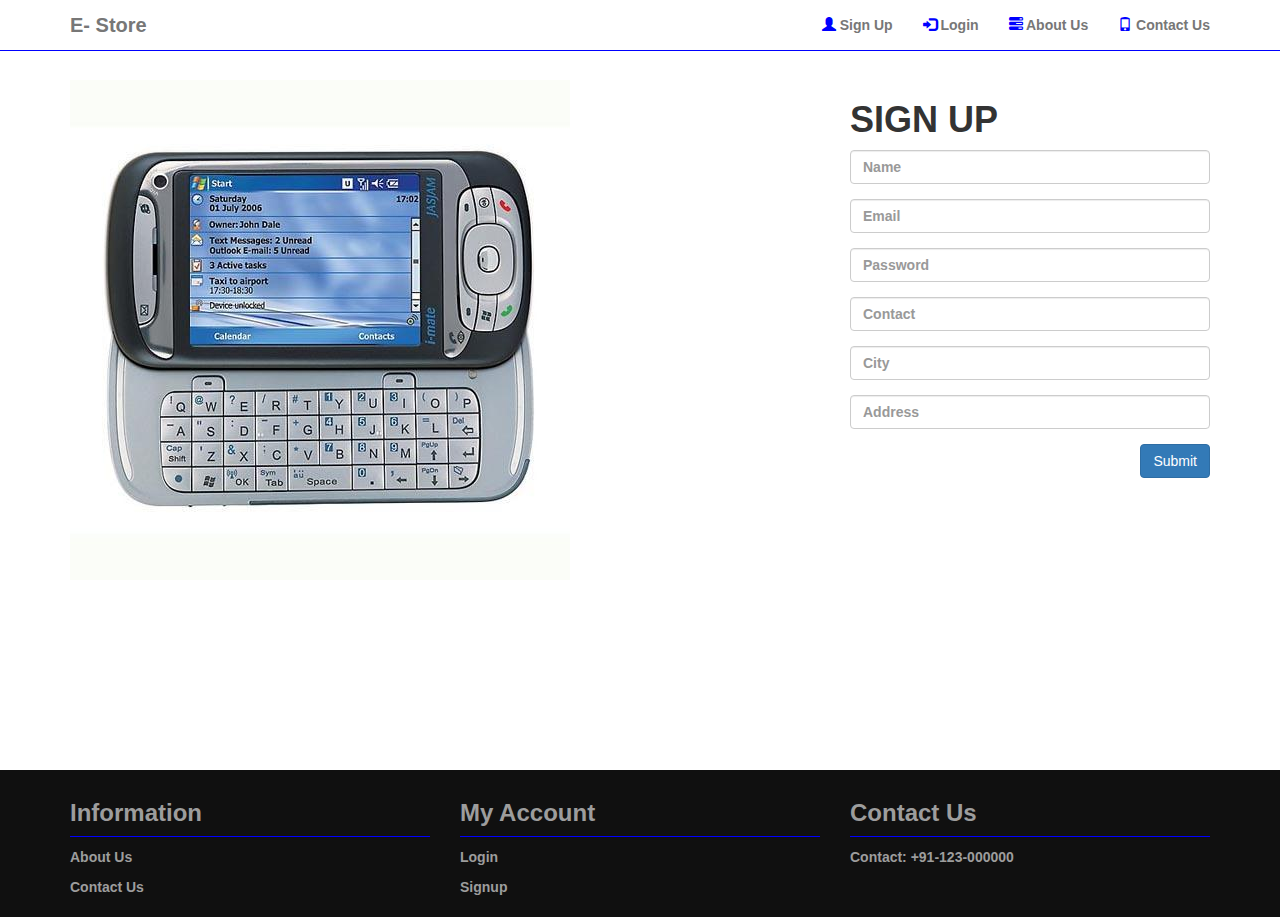
<file: signup.html>
<!DOCTYPE html>
<html>
<head>
<title> Signup | E - Store </title>
<meta charset="UTF-8">
<meta name="viewport" content="width=device-width,initial-scale=1">
<meta name="description" content="">
<meta name="author" content="">

 <link rel="stylesheet" href="https://maxcdn.bootstrapcdn.com/bootstrap/3.4.0/css/bootstrap.min.css">
  <script src="js/jquery.min.js"></script>
  <script src="js/bootstrap.min.js"></script>
<link rel="stylesheet"  type="text/css" href="css/style.css">
</head>

<body style="padding-top:80px;">

<!--Modal Starts-->
 <div class="modal fade" id="myModal" tabindex="-1" role="dialog"     aria-labelledby="myModalLabel" aria-hidden="true">    
     <div class="modal-dialog">       
          <div class="modal-content">          
              <div class="modal-header">             
                  <button type="button" class="close"   data-dismiss="modal" aria-hidden="true">    &times;    </button>    
                       <h4 class="modal-title" id="myModalLabel">   LOGIN </h4>      
			  </div>         
                 <div class="modal-body">                  
                     <h6> Don't have an account? <a href="signup.html"> Register </a> <br> <br> 
                       <form>
		         <div class="form-group">
		          <input type="email" name="email" class="form-control" placeholder="Email" required>
                     </div>
		  
		             <div class="form-group">
		              <input type="password" name="password" class="form-control" placeholder="Password" required>
                     </div>
                    <a href="#"><button type="button" class="btn btn-primary">    Login </button> </a>
			          </form>
                       <br> 
                    <a href="#"> Forgot Password ? </a>
                  </div>
          </div><!-- /.modal-content --> 
      </div><!-- /.modal -->
</div>
<!--Modal Close-->

<!-- Navbar Starts-->
<nav class="navbar navbar-default navbar-fixed-top rj">
<div class="container">
<div class="navbar-header">

<button type="button" class="navbar-toggle" data-toggle="collapse" data-target="#myNavbar">
<span class="icon-bar"> </span>
<span class="icon-bar"> </span>
<span class="icon-bar"> </span>
</button>

<a href="index.html" class="navbar-brand"> E- Store </a>
</div>

<div class="collapse navbar-collapse" id="myNavbar">
<ul class="nav navbar-nav navbar-right">
<li> <a href="signup.html"><span class="glyphicon glyphicon-user orb"> </span> Sign Up </a> </li>
<li> <a href="#" data-toggle="modal" data-target="#myModal"> <span class="glyphicon glyphicon-log-in orb"> </span> Login </a> </li>
<li> <a href="about.html"> <span class="glyphicon glyphicon-tasks orb"> </span> About Us</a> </li>
<li> <a href="contact.html"> <span class="glyphicon glyphicon-phone orb"> </span> Contact Us </a> </li>
</ul>
</div>

</div>
</nav>
<div id="content" class="container-fluid">

<div class="container">

<div class="row">
<div class=" col-lg-6 col-md-6 ">
<img src="img/yess.jpg" class="img-responsive">
</div>


<div class="col-lg-4 col-lg-offset-2 col-md-4 col-md-offset-2">
<h1> SIGN UP </h1>
<form>
<div class="form-group">
<input type="text" name="name" placeholder="Name" class="form-control" required>
</div>

<div class="form-group">
<input type="email" name="email" placeholder="Email" class="form-control" required>
</div>

<div class="form-group">
<input type="password" name="password" placeholder="Password" class="form-control" required>
</div>

<div class="form-group">
<input type="number" name="number" placeholder="Contact" size="10" maxlength="10" class="form-control" required>
</div>

<div class="form-group">
<input type="text" name="city" placeholder="City" class="form-control" required>
</div>

<div class="form-group">
<input type="text" name="address" placeholder="Address" class="form-control" required>
</div>

<a href="home.html" > <button type="submit" class="btn btn-primary button12"> Submit </button> </a>
</form>

</div>

</div>







</div>
</div>
<footer>
<div class="container">
  <div class="row">
  <div class="col-xs-4">
  <h3>Information</h3>
  
  <p><a href="about.html" class="text-color"> About Us </a><p>
  <p><a href="contact.html" class="text-color">Contact Us </a></p>
  </div>
  
   <div class="col-xs-4">
  <h3>My Account</h3>
  
  <a href="#" class="text-color"> <p>Login </p></a>
  <p><a href="signup.html" class="text-color">Signup </a></p>
  </div>
  
   <div class="col-xs-4">
  <h3>Contact Us</h3>
  
  <p> Contact: +91-123-000000</p>
  </div>
  
  </div>
  </div>
</footer>





</body>
</html>
</file>
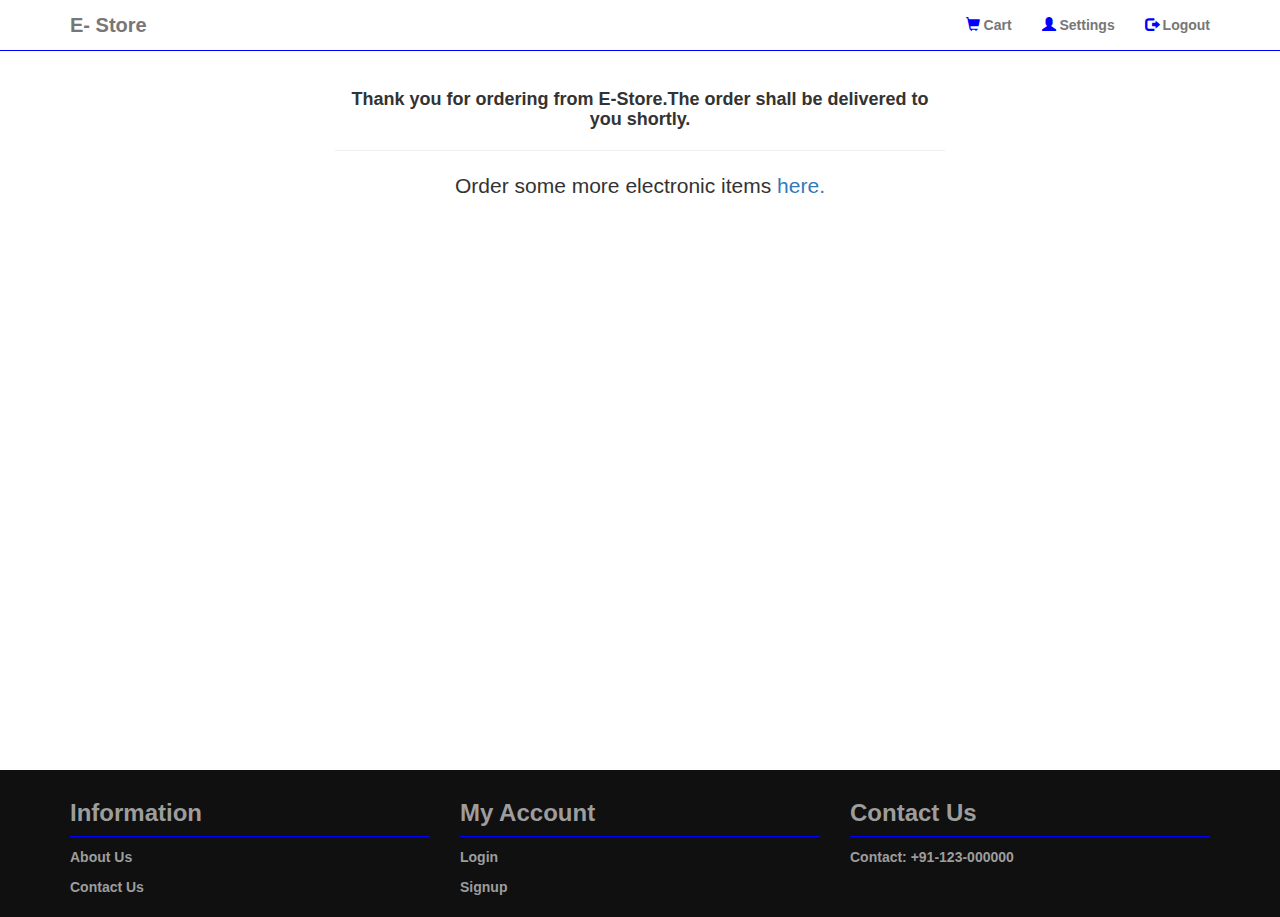
<file: success.html>
<!DOCTYPE html>
<html>
<head>
<title> Success | E - Store </title>
<meta charset="UTF-8">
<meta name="viewport" content="width=device-width,initial-scale=1">
<meta name="description" content="">
<meta name="author" content="">

<link rel="stylesheet" href="http://maxcdn.bootstrapcdn.com/bootstrap/3.4.0/css/bootstrap.min.css" type="text/css">

<script src="js/jquery.min.js"></script>
  <script src="js/bootstrap.min.js"></script>

<link rel="stylesheet"  type="text/css" href="css/style.css">
</head>

<body style="padding-top:80px;">

<nav class="navbar navbar-default navbar-fixed-top rj">
<div class="container">
<div class="navbar-header">

<button type="button" class="navbar-toggle" data-toggle="collapse" data-target="#myNavbar">
<span class="icon-bar"> </span>
<span class="icon-bar"> </span>
<span class="icon-bar"> </span>
</button>

<a href="home.html" class="navbar-brand"> E- Store </a>
</div>

<div class="collapse navbar-collapse" id="myNavbar">
<ul class="nav navbar-nav navbar-right">
<li> <a href="cart.html"><span class="glyphicon glyphicon-shopping-cart orb"> </span> Cart </a> </li>
<li> <a href="settings.html"> <span class="glyphicon glyphicon-user orb"> </span> Settings</a> </li>
<li> <a href="index.html"> <span class="glyphicon glyphicon-log-out orb"> </span> Logout</a> </li>
</ul>
</div>

</div>
</nav>
<div id="content" class="container-fluid">

<div class="row text-center">
<div class="col-md-6 col-md-offset-3" >


<h4> Thank you for ordering from E-Store.The order shall be delivered to you shortly. </h4> <hr>
<p class="lead">Order some more electronic items <a href="home.html"> here. </a>




</div>
</div>
</div>



<footer>
<div class="container">
  <div class="row">
  <div class="col-xs-4">
  <h3>Information</h3>
  
  <p><a href="about.html" class="text-color"> About Us </a><p>
  <p><a href="contact.html" class="text-color">Contact Us </a></p>
  </div>
  
   <div class="col-xs-4">
  <h3>My Account</h3>
  
  <a href="#" class="text-color"> <p>Login </p></a>
  <p><a href="signup.html" class="text-color">Signup </a></p>
  </div>
  
   <div class="col-xs-4">
  <h3>Contact Us</h3>
  
  <p> Contact: +91-123-000000</p>
  </div>
  
  </div>
  </div>
</footer>





</body>
</html>
</file>
<file: css/style.css>
body,

html {
    width: 100%;
    height: 100%;
}



body
{
	padding-top;10px;
}

body,
h1,
h2,
h3,
h4,
h5,
h6 {
    font-family: "Lato","Helvetica Neue",Helvetica,Arial,sans-serif;
    font-weight: 700;
}

.rj{
	
	background-color:white;
    border-bottom-color:blue;
	animation-name:border-transition;
	animation-duration:3s;
	animation-iteration-count:infinite;
}


 @keyframes border-transition {
	 250%{border-bottom-color:blue; }
	 35%{border-bottom-color:black; }
	 45%{border-bottom-color:green; }
	 50%{border-bottom-color:orange; }
	 75%{border-bottom-color:yellow; }
	 100%{border-bottom-color:blue; }
}


.orb{
	color:blue;
}
.nav .navbar-nav .navbar-righ li a{
	color:white;
}
.hei{
	
	max-height:350px;
}

h3{
	padding-bottom:10px;
	margin-bottom:10px;
	border-bottom-style:solid;
	border-bottom-width:1px;
	border-bottom-color:blue;

}

#content{
	min-height:600px;
}


.navbar-brand{
	font-size:20px;
}

.rash1{
	height:200px;
}

#mobile:before,#mobile1:before,#mobile2:before{
    display: block; 
    content: " "; 
    margin-top: -85px; 
    height: 85px; 
    visibility: hidden;
}
.rash3
{
	
	white-space:pre-wrap;
}

.rash4{
	color:rgb(40,30,220);
}

.text-color{
	color:#9d9d9d;
}
	
footer
{
	  padding: 10px 0; 
	  background-color: #101010; 
	  color:#9d9d9d;
	  bottom: 0; 
	  width: 100%;
	  margin-top:7%;
}

.rash8{
	height:100px;
}
.rash9
{
	font-size:21px;
	line-height:40px;
}
.rash10{
	font-size:20px;
	line-height:35px;
}


@media(max-width:768px) {
	.rash5{
		font-size:12px;
	}
	.rash6{
		font-size:14px;
	}
	.rash7{
		font-size:16px;
	}
  
    footer{
        text-align:left;
    }
}

.button12
{
	float:right;
}

.a1{
	color:white;
	text-decoration:none;
}
.a1:hover{
	text-decoration:none;
	color:white;
}
</file>
